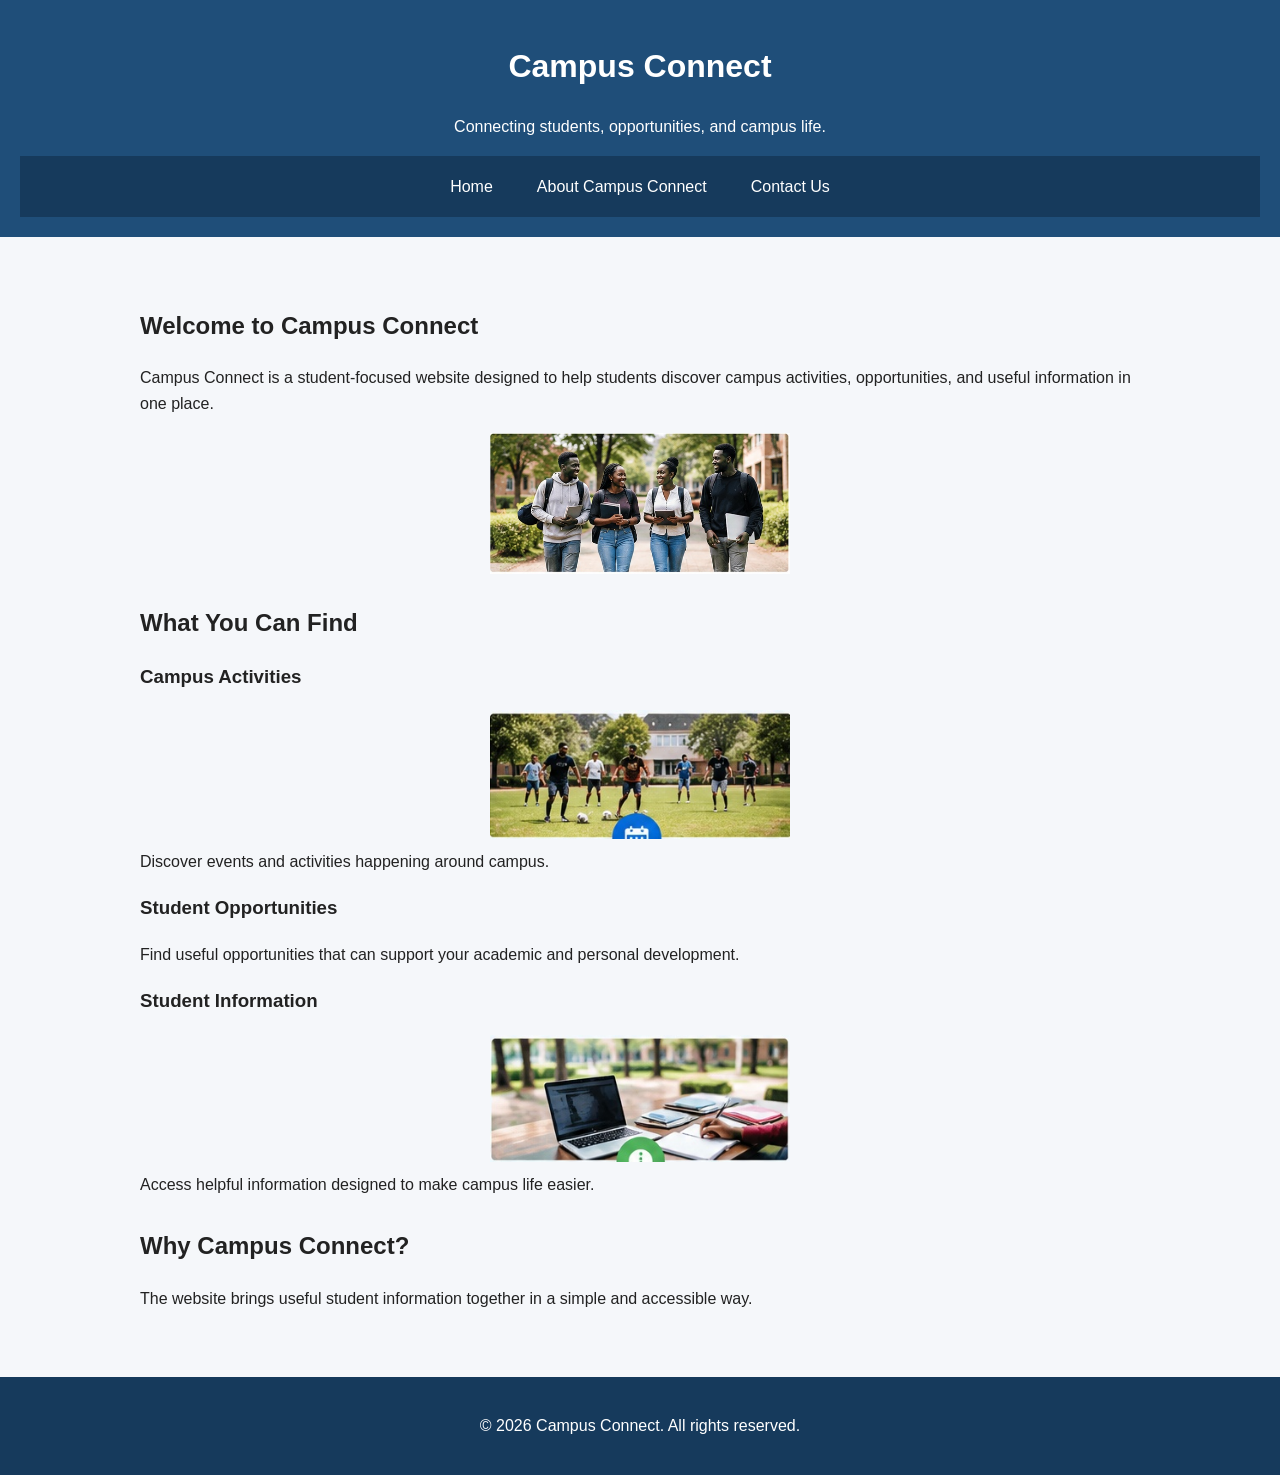
<file: index.html>
<!DOCTYPE html>
<html lang="en">
<head>
    <link rel="stylesheet" href="style.css"> 
     <meta charset="UTF-8">
    <meta name="viewport" content="width=device-width, initial-scale=1.0"> 
    <title>Campus Connect - Home</title>
</head>

<body>

    <header>
        <h1>Campus Connect</h1>
        <p>Connecting students, opportunities, and campus life.</p>

        <nav aria-label="Main navigation">
            <ul>
                <li><a href="index.html">Home</a></li>
                <li><a href="about.html">About Campus Connect</a></li>
                <li><a href="contact.html">Contact Us</a></li>
            </ul>
        </nav>
    </header>

    <main>

        <section>
            <h2>Welcome to Campus Connect</h2>

            <p>
                Campus Connect is a student-focused website designed to help
                students discover campus activities, opportunities, and useful
                information in one place.
            </p>

            <img
                src="welcome_students.jpg"
                alt="University students walking together on a campus"
                width="300"
            >
            
        </section>

        <section>
            <h2>What You Can Find</h2>

            <article>
                <h3>Campus Activities</h3>
                
                <img
                    src="campus_activities.jpg"
                    alt="students participating in campus activities"
                    width="300"
                    
                <p>
                    Discover events and activities happening around campus.
                </p>
            </article>

            <article>
                <h3>Student Opportunities</h3>
                    
                <p>
                    Find useful opportunities that can support your academic
                    and personal development.
                </p>
            </article>

            <article>
                <h3>Student Information</h3>

                <img
                    src="student_information.jpg"
                    alt="students accessing information by researching on a laptop"
                    width="300"
                    
                    
                <p>
                    Access helpful information designed to make campus life
                    easier.
                </p>
            </article>
        </section>

        <aside>
            <h2>Why Campus Connect?</h2>
            <p>
                The website brings useful student information together in a
                simple and accessible way.
            </p>
        </aside>

    </main>

    <footer>
        <p>&copy; 2026 Campus Connect. All rights reserved.</p>
    </footer>

</body>
</html>
</file>
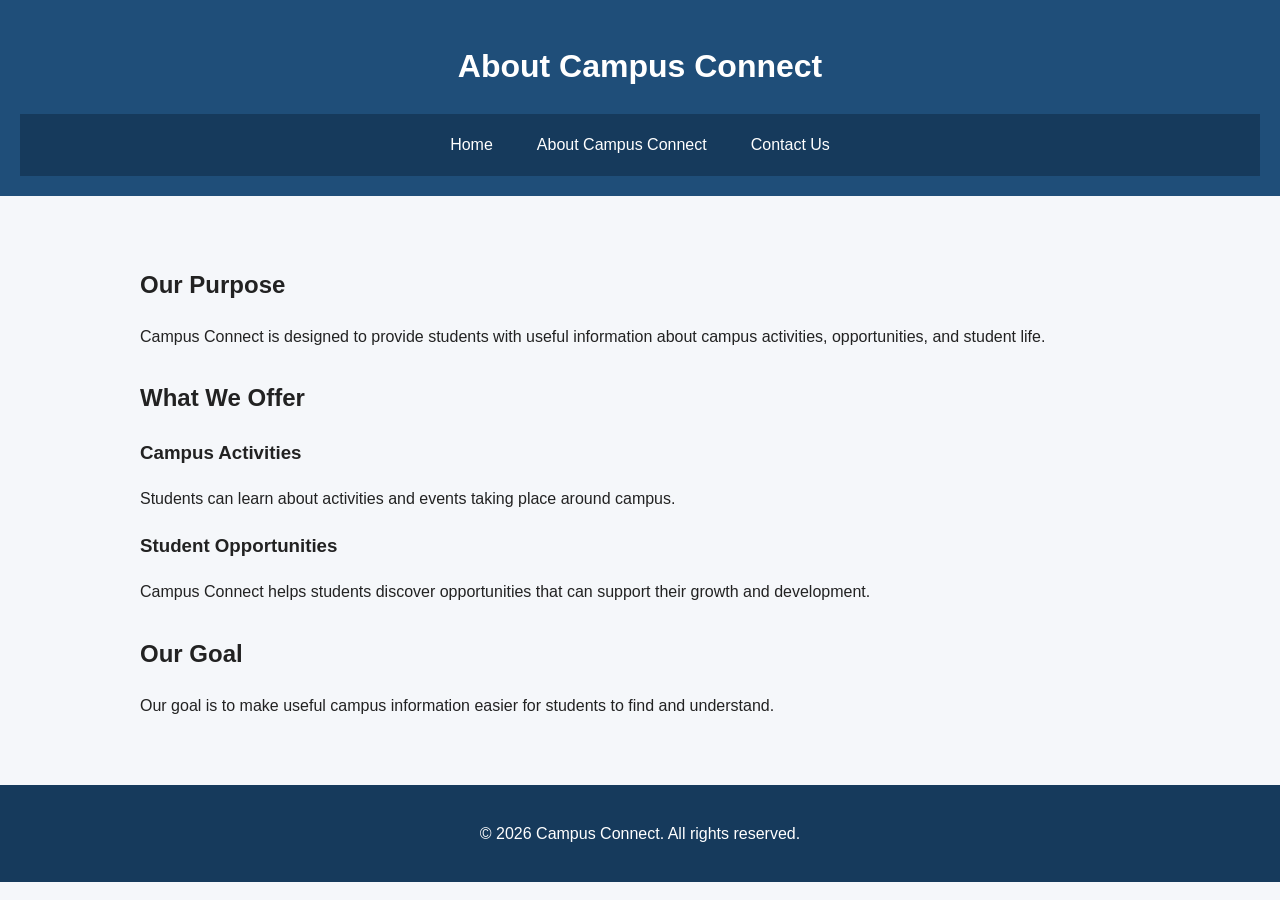
<file: about.html>
<!DOCTYPE html>
<html lang="en">
<head>
    <link rel="stylesheet" href="style.css"> 
    <meta charset="UTF-8">
    <meta name="viewport" content="width=device-width, initial-scale=1.0">
    <title>About Campus Connect</title>
</head>

<body>

    <header>
        <h1>About Campus Connect</h1>

        <nav aria-label="Main navigation">
            <ul>
                <li><a href="index.html">Home</a></li>
                <li><a href="about.html">About Campus Connect</a></li>
                <li><a href="contact.html">Contact Us</a></li>
            </ul>
        </nav>
    </header>

    <main>

        <section>
            <h2>Our Purpose</h2>

            <p>
                Campus Connect is designed to provide students with useful
                information about campus activities, opportunities, and
                student life.
            </p>
        </section>

        <section>
            <h2>What We Offer</h2>

            <article>
                <h3>Campus Activities</h3>
                
                <p>
                    Students can learn about activities and events taking
                    place around campus.
                </p>
            </article>

            <article>
                <h3>Student Opportunities</h3>

                <p>
                    Campus Connect helps students discover opportunities
                    that can support their growth and development.
                </p>
            </article>
        </section>

        <aside>
            <h2>Our Goal</h2>
            <p>
                Our goal is to make useful campus information easier for
                students to find and understand.
            </p>
        </aside>

    </main>

    <footer>
        <p>&copy; 2026 Campus Connect. All rights reserved.</p>
    </footer>

</body>
</html>
</file>
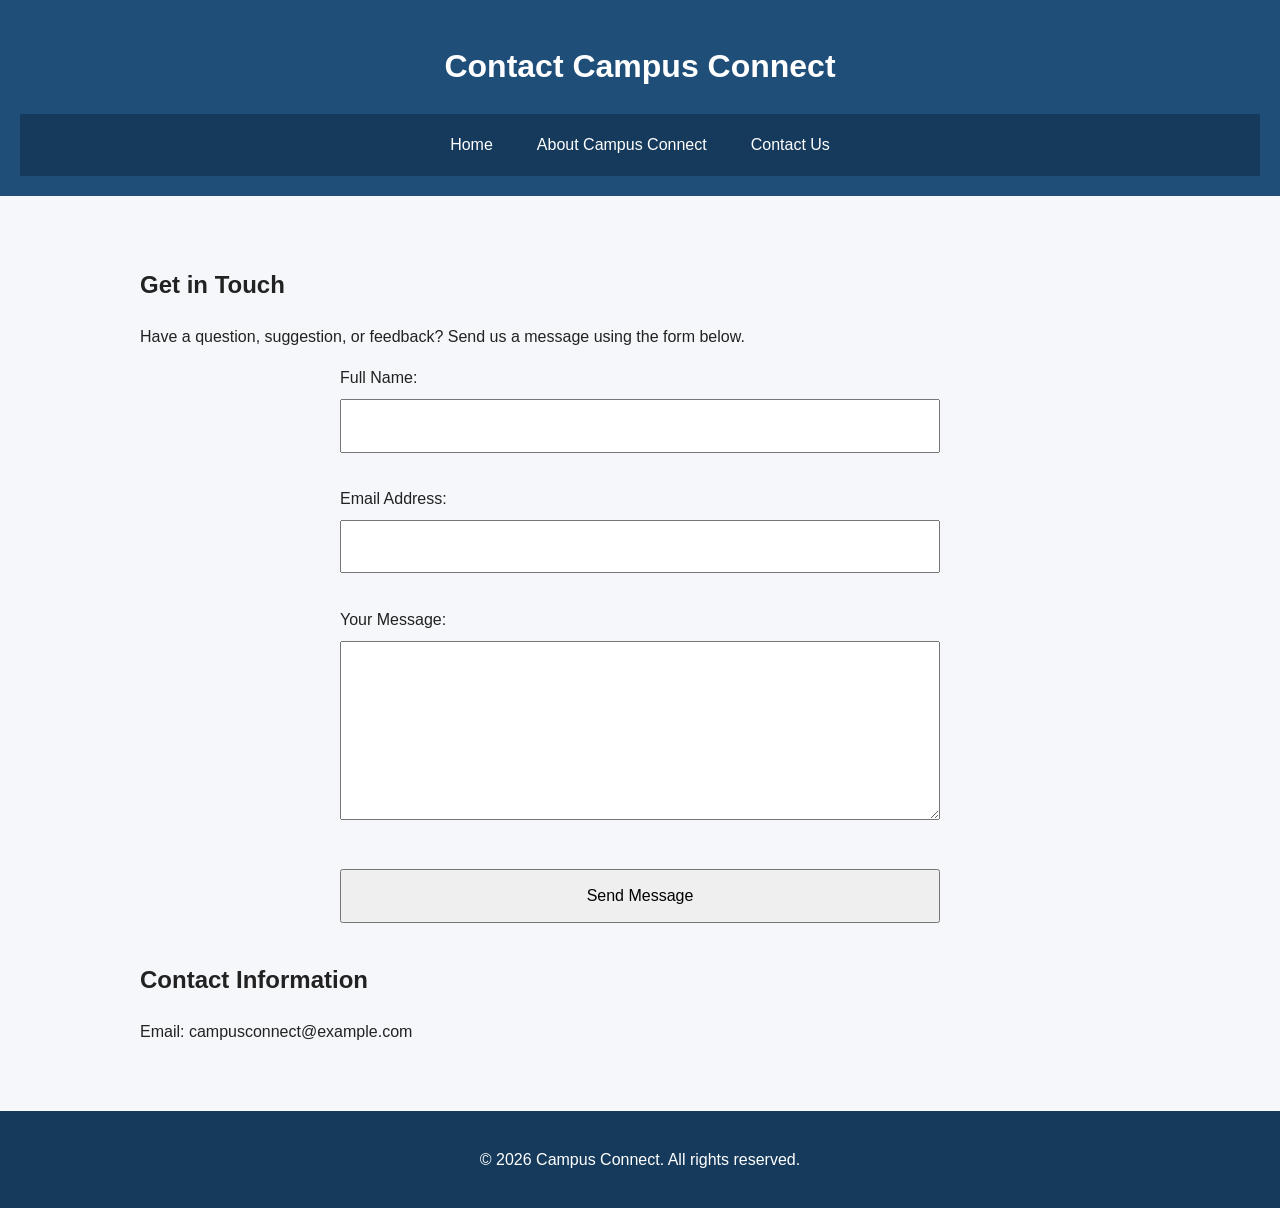
<file: contact.html>
<!DOCTYPE html>
<html lang="en">
<head>
    <link rel="stylesheet" href="style.css">
    <meta charset="UTF-8">
    <meta name="viewport" content="width=device-width, initial-scale=1.0">
    <title>Contact Campus Connect</title>
</head>

<body>

    <header>
        <h1>Contact Campus Connect</h1>

        <nav aria-label="Main navigation">
            <ul>
                <li><a href="index.html">Home</a></li>
                <li><a href="about.html">About Campus Connect</a></li>
                <li><a href="contact.html">Contact Us</a></li>
            </ul>
        </nav>
    </header>

    <main>

        <section>
            <h2>Get in Touch</h2>

            <p>
                Have a question, suggestion, or feedback?
                Send us a message using the form below.
            </p>

            <form action="#" method="post">

                <div>
                    <label for="name">Full Name:</label>
                    <input type="text" id="name" name="name" required>
                </div>

                <br>

                <div>
                    <label for="email">Email Address:</label>
                    <input type="email" id="email" name="email" required>
                </div>

                <br>

                <div>
                    <label for="message">Your Message:</label>
                    <textarea id="message" name="message" rows="6" required></textarea>
                </div>

                <br>

                <button type="submit">Send Message</button>

            </form>
        </section>

        <aside>
            <h2>Contact Information</h2>
            <p>Email: campusconnect@example.com</p>
        </aside>

    </main>

    <footer>
        <p>&copy; 2026 Campus Connect. All rights reserved.</p>
    </footer>

</body>
</html>
</file>
<file: style.css>
/* General page styling */
* {
    box-sizing: border-box;
}

html {
    scroll-behavior: smooth;
}

body {
    margin: 0;
    font-family: Arial, sans-serif;
    line-height: 1.6;
    background: #f5f7fa;
    color: #222;
}

/* Header */
header {
    padding: 20px;
    text-align: center;
    background: #1f4e79;
    color: white;
}

/* Navigation */
nav {
    background: #163a5c;
    padding: 10px;
}

nav ul {
    list-style: none;
    margin: 0;
    padding: 0;
    display: flex;
    flex-direction: row;
    align-items: center;
}

nav li {
    margin: 5px 0;
}

nav a {
    color: white;
    text-decoration: none;
    padding: 8px 12px;
    display: block;
}

nav a:hover,
nav a:focus {
    text-decoration: underline;
}

/* Main content */
main {
    width: 100%;
    max-width: 1100px;
    margin: auto;
    padding: 20px;
}

section {
    margin-bottom: 30px;
}

/* Images */
img {
    max-width: 100%;
    height: auto;
    display: block;
    margin: 10px auto;
}

/* Flexible content */
.container {
    display: flex;
    flex-direction: column;
    gap: 20px;
}

/* Forms */
form {
    width: 100%;
    max-width: 600px;
    margin: auto;
}

input,
textarea,
button {
    width: 100%;
    padding: 12px;
    margin: 8px 0;
    font: inherit;
}

button {
    cursor: pointer;
}

/* Keyboard accessibility */
a:focus-visible,
button:focus-visible,
input:focus-visible,
textarea:focus-visible {
    outline: 3px solid #ffcc00;
    outline-offset: 2px;
}

/* Footer */
footer {
    text-align: center;
    padding: 20px;
    background: #163a5c;
    color: white;
}

/* Wider screens */
@media (min-width: 768px) {
    nav ul {
        flex-direction: row;
        justify-content: center;
        gap: 20px;
    }

    nav li {
        margin: 0;
    }

    .container {
        flex-direction: row;
        align-items: flex-start;
    }

    main {
        padding: 40px;
    }
}

/* Large screens */
@media (min-width: 1024px) {
    main {
        padding: 50px;
    }
}
</file>
